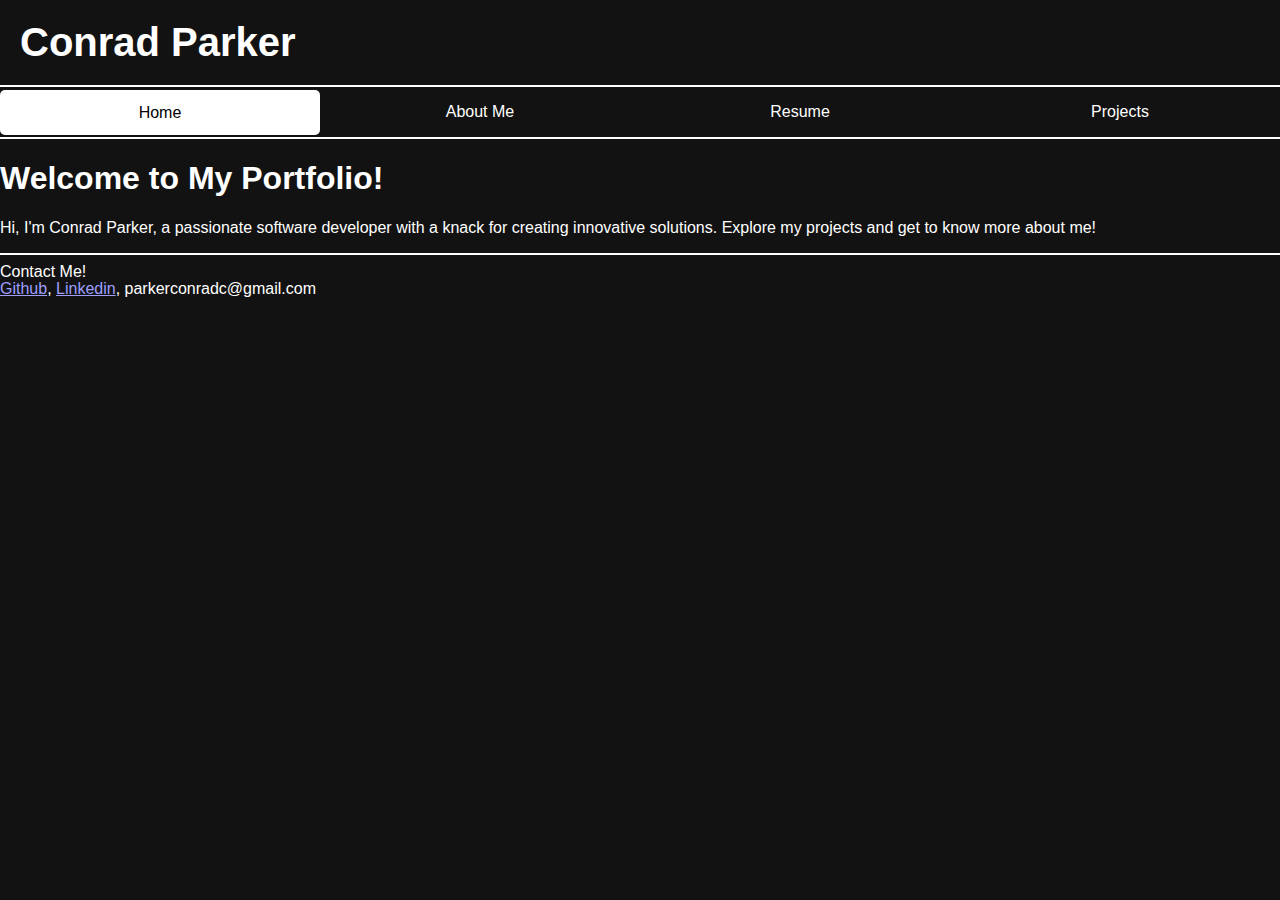
<file: index.html>
<!DOCTYPE html>
<html lang="en">
<head>
    <meta charset="UTF-8">
    <meta name="viewport" content="width=device-width, initial-scale=1.0">
    <title>Conrad Parker Portfolio</title>
    <link rel="stylesheet" href="css/styles.css">
</head>
<body>
    <header>Conrad Parker</header>
    <nav class="navbar">
            <a href="index.html" class="current">Home</a>
            <a href="about.html">About Me</a>
            <a href="resume.html">Resume</a>
            <a href="projects.html">Projects</a>
    </nav>

    <main>
        <h1>Welcome to My Portfolio!</h1>
        <p>Hi, I'm Conrad Parker, a passionate software developer with a knack for creating innovative solutions. Explore my projects and get to know more about me!</p>
    </main>

    <footer>
        <p>Contact Me!</p>
        <p><a href="https://github.com/parker-conrad" target="_blank">Github</a>, <a href="https://www.linkedin.com/in/conrad-parker-539a66388/" target="_blank">Linkedin</a>, parkerconradc@gmail.com</p>
    </footer>
</body>
</html>
</file>
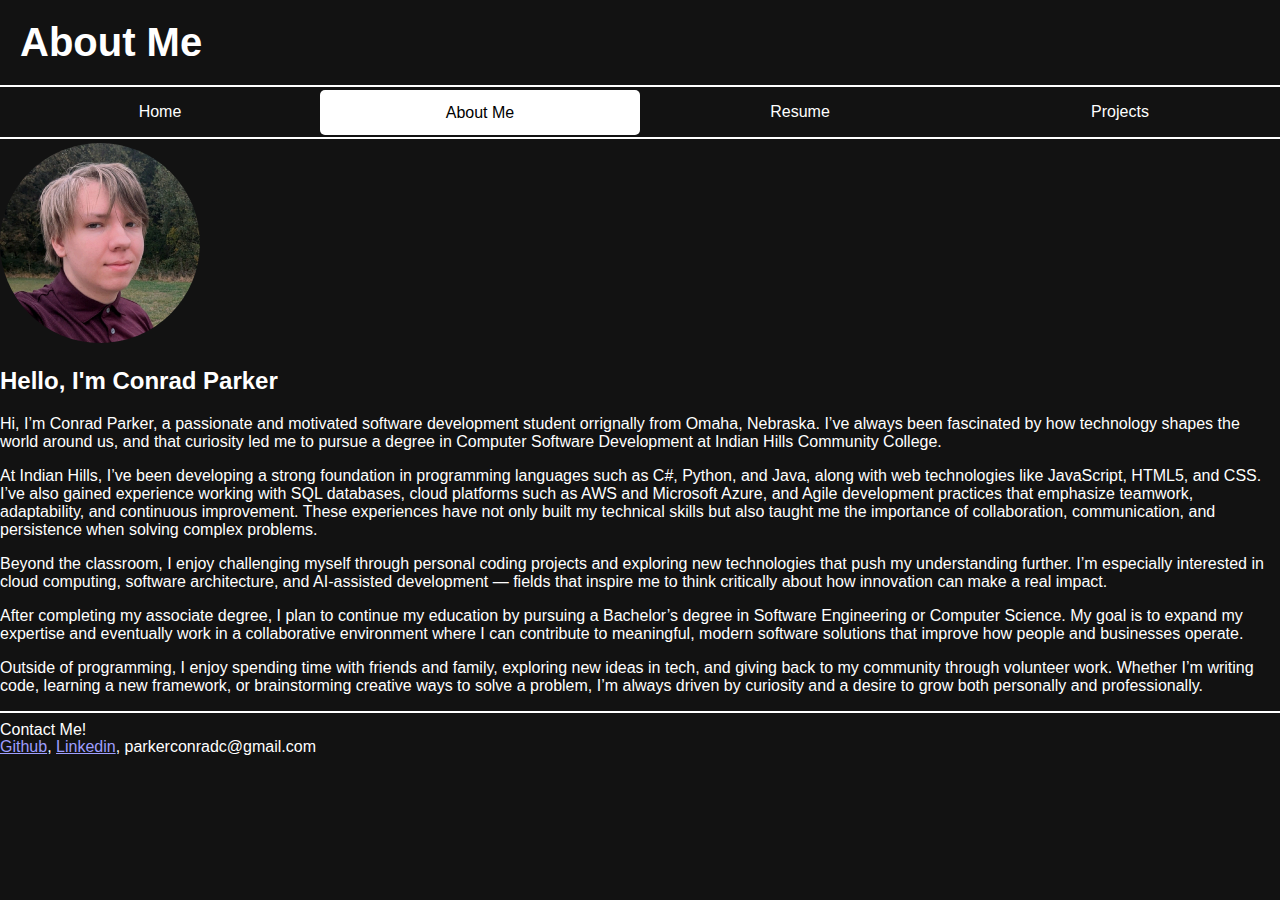
<file: about.html>
<!DOCTYPE html>
<html lang="en">
<head>
    <meta charset="UTF-8">
    <meta name="viewport" content="width=device-width, initial-scale=1.0">
    <title>About Me</title>
    <link rel="stylesheet" href="css/styles.css">
    <link rel="stylesheet" href="css/about.css">
</head>
<body>
    <header>About Me</header>
    <nav class="navbar">
            <a href="index.html">Home</a>
            <a href="about.html" class="current">About Me</a>
            <a href="resume.html">Resume</a>
            <a href="projects.html">Projects</a>
    </nav>
    <main>
        <div class="about-container"></div>
            <img src="assets/ConradParker.png" alt="Conrad Parker" class="profile-image">
            <section>
                <h2>Hello, I'm Conrad Parker</h2>
                <p>Hi, I’m Conrad Parker, a passionate and motivated software development student orrignally from Omaha, Nebraska. I’ve always been fascinated by how technology shapes the world around us, and that curiosity led me to pursue a degree in Computer Software Development at Indian Hills Community College.</p>
                <p>At Indian Hills, I’ve been developing a strong foundation in programming languages such as C#, Python, and Java, along with web technologies like JavaScript, HTML5, and CSS. I’ve also gained experience working with SQL databases, cloud platforms such as AWS and Microsoft Azure, and Agile development practices that emphasize teamwork, adaptability, and continuous improvement. These experiences have not only built my technical skills but also taught me the importance of collaboration, communication, and persistence when solving complex problems.</p>
                <p>Beyond the classroom, I enjoy challenging myself through personal coding projects and exploring new technologies that push my understanding further. I’m especially interested in cloud computing, software architecture, and AI-assisted development — fields that inspire me to think critically about how innovation can make a real impact.</p>
                <p>After completing my associate degree, I plan to continue my education by pursuing a Bachelor’s degree in Software Engineering or Computer Science. My goal is to expand my expertise and eventually work in a collaborative environment where I can contribute to meaningful, modern software solutions that improve how people and businesses operate.</p>
                <p>Outside of programming, I enjoy spending time with friends and family, exploring new ideas in tech, and giving back to my community through volunteer work. Whether I’m writing code, learning a new framework, or brainstorming creative ways to solve a problem, I’m always driven by curiosity and a desire to grow both personally and professionally.</p>


            </section>
        </div>
    </main>

    <footer>
        <p>Contact Me!</p>
        <p><a href="https://github.com/parker-conrad" target="_blank">Github</a>, <a href="https://www.linkedin.com/in/conrad-parker-539a66388/" target="_blank">Linkedin</a>, parkerconradc@gmail.com</p>
    </footer>
</body>
</html>
</file>
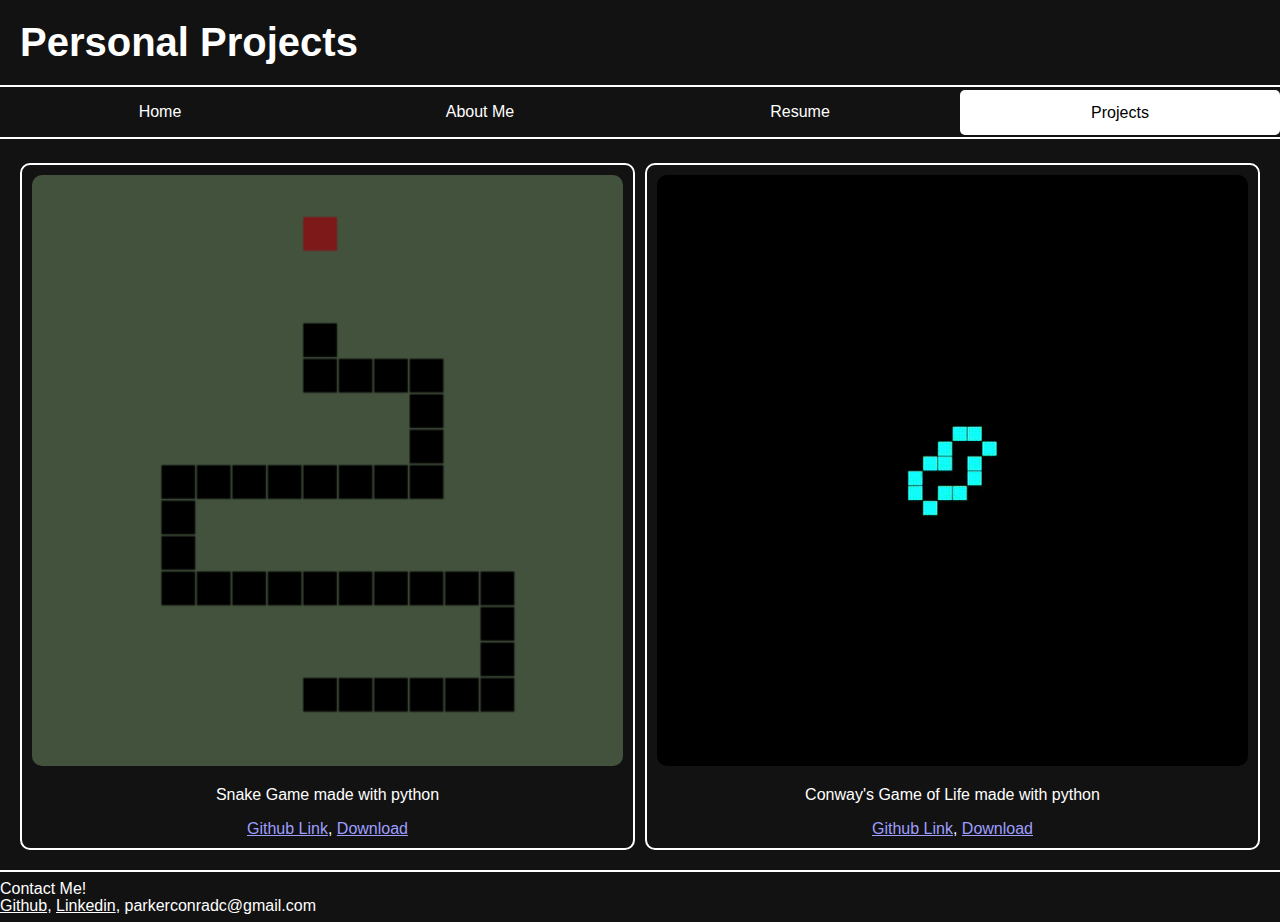
<file: projects.html>
<!DOCTYPE html>
<html lang="en">
<head>
    <meta charset="UTF-8">
    <meta name="viewport" content="width=device-width, initial-scale=1.0">
    <title>Projects</title>
    <link rel="stylesheet" href="css/styles.css">
    <link rel="stylesheet" href="css/projects.css">
</head>
<body>
    <header>Personal Projects</header>
    <nav class="navbar">
            <a href="index.html">Home</a>
            <a href="about.html">About Me</a>
            <a href="resume.html">Resume</a>
            <a href="projects.html" class="current">Projects</a>
    </nav>
    <section class="grid-container">
        <div class="grid-items">
            <img src="assets/snake.png" type="png" width="600px" alt="snake Screenshot">
            <p>Snake Game made with python</p>
            <a href="https://github.com/parker-conrad/pygameSnake">Github Link</a>, <a href="assets/Snake.7z">Download</a>
        </div>

        <div class="grid-items">
            <img src="assets/conway.gif" type="png" width="600px" alt="Conway's Game of Life Gif">
            <p>Conway's Game of Life  made with python</p>
            <a href="https://github.com/parker-conrad/pygameConwaysGame" target="_blank">Github Link</a>, <a href="assets/ConwayLife.7z">Download</a>
        </div>
    </section>

    <footer>
        <p>Contact Me!</p>
        <p><a href="https://github.com/parker-conrad" target="_blank">Github</a>, <a href="https://www.linkedin.com/in/conrad-parker-539a66388/" target="_blank">Linkedin</a>, parkerconradc@gmail.com</p>
    </footer>
</body>
</html>
</file>
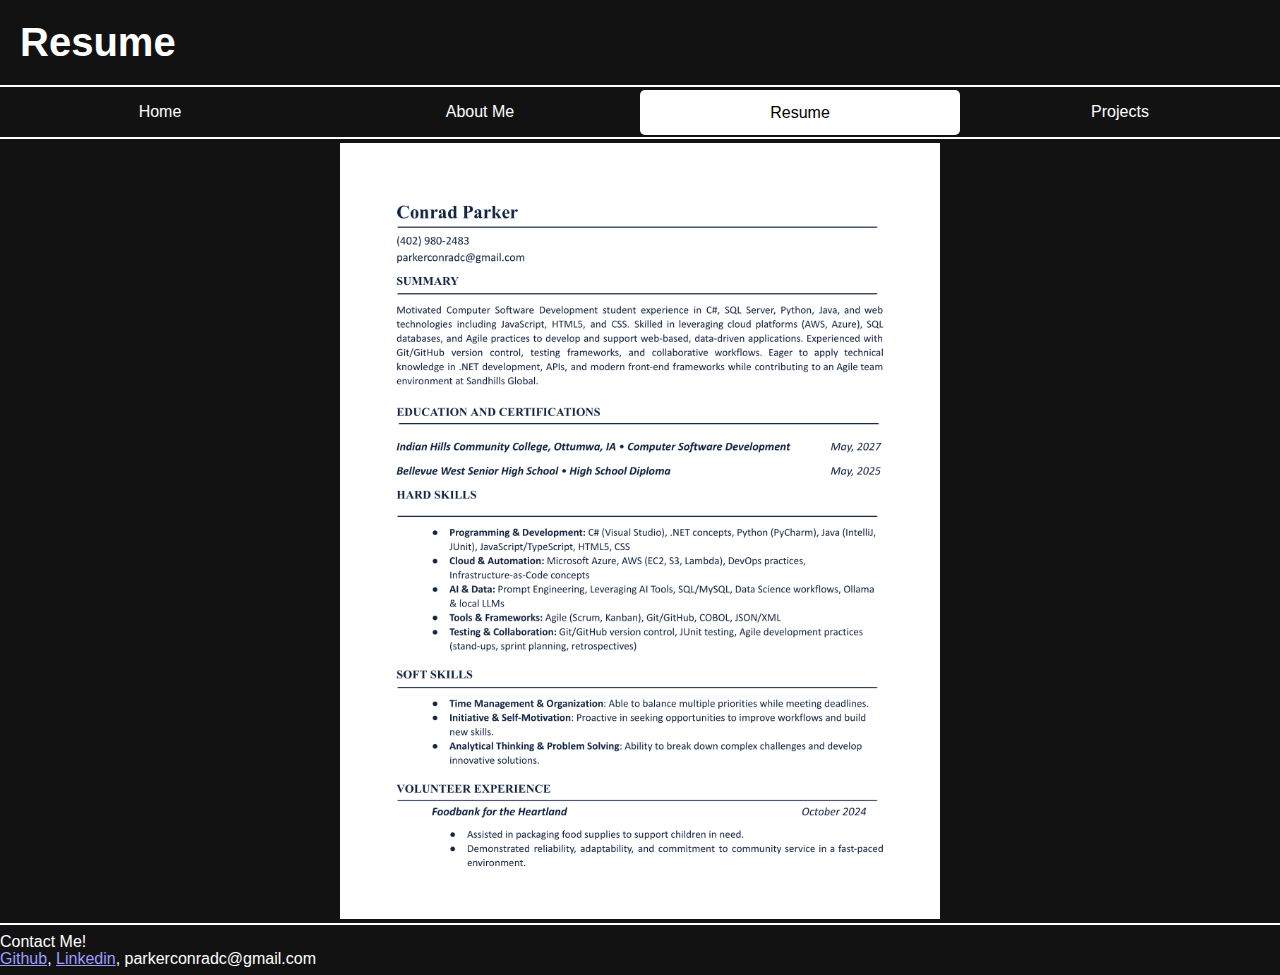
<file: resume.html>
<!DOCTYPE html>
<html lang="en">
<head>
    <meta charset="UTF-8">
    <meta name="viewport" content="width=device-width, initial-scale=1.0">
    <title>Resume</title>
    <link rel="stylesheet" href="css/styles.css">
</head>
<body>
    <header>Resume</header>
    <nav class="navbar">
            <a href="index.html">Home</a>
            <a href="about.html">About Me</a>
            <a href="resume.html" class="current">Resume</a>
            <a href="projects.html">Projects</a>
    </nav>
    
    <main>
        <div class="resume">
            <a href="assets/ConradParkerResume.pdf" download="ConradParkerResume"><img src="assets/ConradParkerResume.png" type="png" width="600px"></a>
        </div>
    </main>

    <footer>
        <p>Contact Me!</p>
        <p><a href="https://github.com/parker-conrad" target="_blank">Github</a>, <a href="https://www.linkedin.com/in/conrad-parker-539a66388/" target="_blank">Linkedin</a>, parkerconradc@gmail.com</p>
    </footer>
</body>
</html>
</file>
<file: css/styles.css>
:root {
  color-scheme: dark;
}

body{
    font-family: 'Gill Sans', 'Gill Sans MT', Calibri, 'Trebuchet MS', sans-serif;
    margin: 0px;
}

header{
    padding: 20px;
    border-bottom: 2px solid;
    font-size: 40px;
    font-weight: bold;
}

nav{
    display: flex;
    align-items: center;
    justify-content: center;
    height: 50px;
    border-bottom: 2px solid;
    margin-bottom: 4px;
}

nav a{
    width: 100%;
    height: 50px;
    line-height: 50px;
    text-decoration: none;
    text-align: center;
    color: white;
    align-self: center;
}

nav a:hover{
    color: black;
    background-color: white;
    width: 100%;
    height: 45px;
    line-height: 45px;
    border-radius: 5px;
}

nav a.current{
    color: black;
    background-color: white;
    width: 100%;
    height: 45px;
    line-height: 45px;
    border-radius: 5px;
}

.resume{
    text-align: center;
}

footer{
    border-top: 2px solid;
    line-height: 1px;
}
</file>
<file: css/about.css>
img {
    border-radius: 50%;
  width: 200px; /* Set a fixed width */
  height: 200px; /* Set a fixed height, equal to the width for a perfect circle */
  object-fit: cover;
}
</file>
<file: css/projects.css>
div{
    border: 2px solid white;
    border-radius: 10px;
    margin: 20px;
    text-align: center;
}




.grid-items img{
    max-width: 100%;
    aspect-ratio: 1 / 1;
    border-radius: 10px;
}

.grid-items{
    margin: 5px;
    border: rgb(255, 255, 255) 2px solid;
    padding: 10px;
}

.price{
    font-size: 20px;
    font-weight: bold;
}

footer a{
    color: white;
}


/* mobile */
@media screen and (max-width: 600px){
    .grid-container{
        display: grid;
        grid-template-columns: repeat(1, 1fr); /* 1 col grid */
    }
    header{
    font-size: 25px;
    padding: 10px;
    }
}

/* tablet */
@media screen and (min-width: 601px) and (max-width: 1024px){
    .grid-container{
        display: grid;
        grid-template-columns: repeat(2, 1fr); /* 2 col grid */
        padding: 15px;
    }
    header{
    font-size: 35px;
    padding: 15px;
    }
}

/* desktop */
@media screen and (min-width: 1025px){
    .grid-container{
        display: grid;
        grid-template-columns: repeat(2, 1fr); /* 3 col grid */
        padding: 15px;  
    }
    
}
</file>
